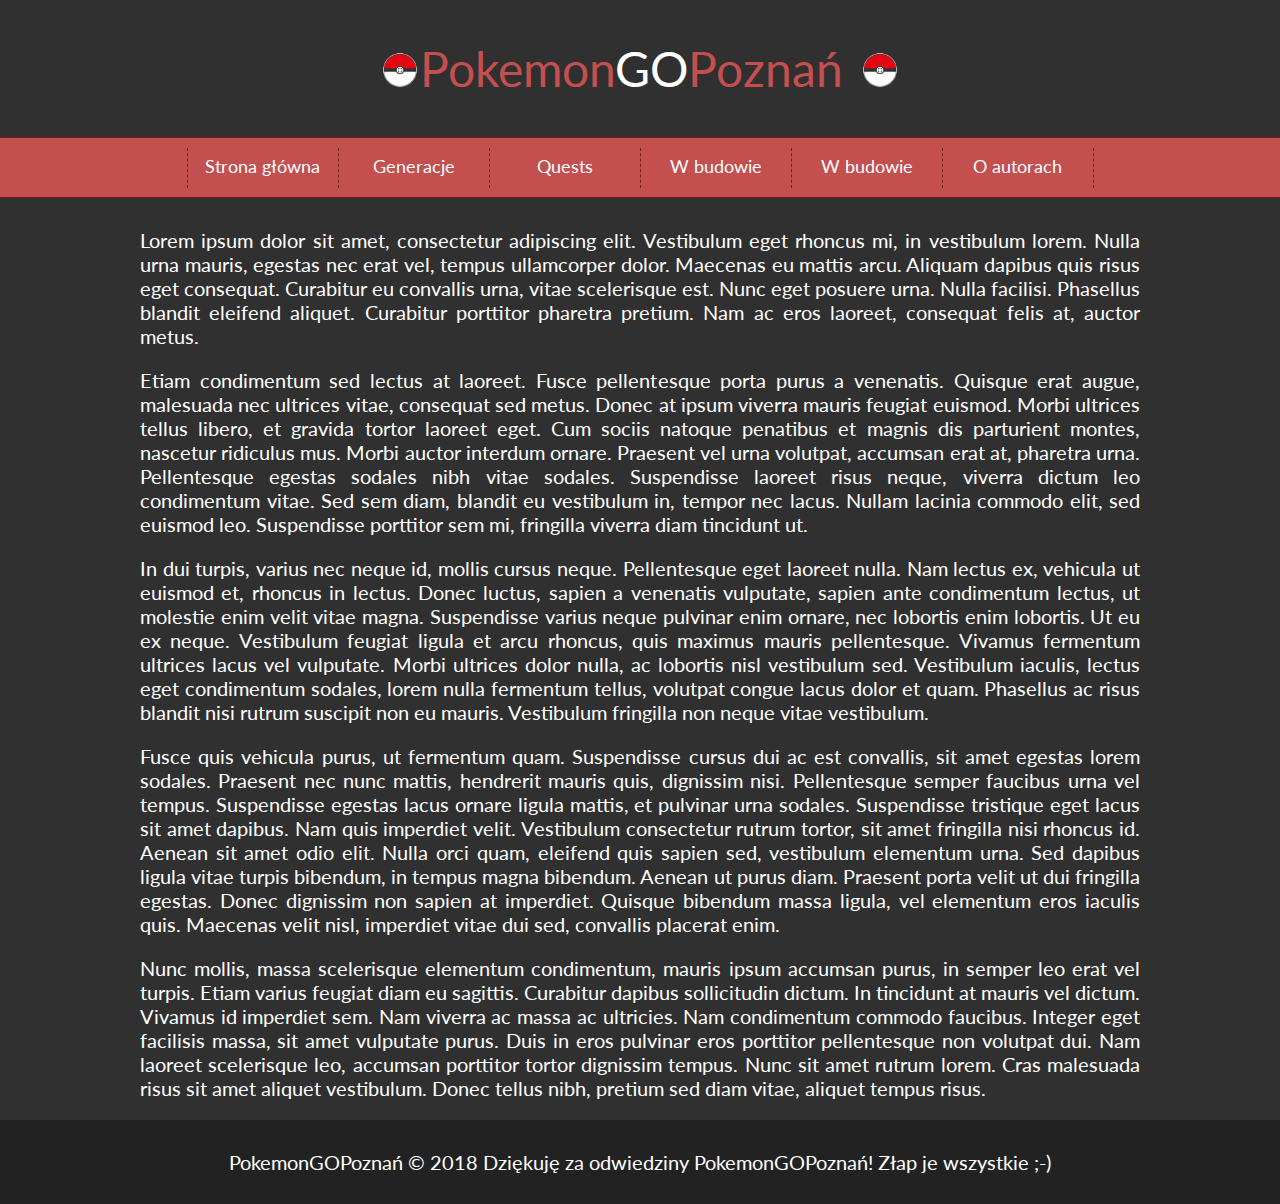
<file: index.html>
<!DOCTYPE HTML>
<html lang="pl">
<head>

<!-- http://pokemongopoznan.5v.pl/ -->

	<meta charset="utf-8" />
	<meta http-equiv="X-UA-Compatible" content="IE=edge,chrome=1" />

	<title>Pokemon GO Poznań</title>

	<meta name="description" content="Serwis o Pokemon GO" />
	<meta name="keywords" content="Pokemon, GO, Pokemon GO, Poradnik, Generation, Generacje, Tutorial, Poznań, Poznan, Misje, Research" />

	<link href="style.css" rel="stylesheet" type="text/css" />
	<link href='http://fonts.googleapis.com/css?family=Lato:400,700&subset=latin,latin-ext' rel='stylesheet' type='text/css'>

	<link href="css/fontello.css" rel="stylesheet" type="text/css" />

</head>

<body>

	<div class="wrapper">
		<div class="header">

			<div class="logo" >
				<img class="pokeball" src="image/pokeball.png" style="float: left;"/>
				<span style="color: #c34f4f">Pokemon</span>GO<span style="color: #c34f4f">Poznań</span>
				<img class="pokeball" src="image/pokeball.png" style="float: right;"/>
				<div style="clear:both;"></div>

			</div>
		</div>
		<div class="nav">
			<ol>
				<li><a href="index.html">Strona główna</a></li>
				<li><a href="#">Generacje</a>
					<ul>
						<li><a href="generation1.html">Generacja 1</a></li>
						<li><a href="generation2.html">Generacja 2</a></li>
						<li><a href="generation3.html">Generacja 3</a></li>
						<li><a href="generation4.html">Generacja 4</a></li>
					</ul>
				</li>
				<li><a href="#">Quests</a>
					<ul>
						<li><a href="researchrewards.html">Research rewards</a></li>
						<li><a href="#">W budowie</a></li>
						<li><a href="#">W budowie</a></li>
						<li><a href="#">W budowie</a></li>
					</ul>
				</li>
				<li><a href="#">W budowie</a>
					<ul>
						<li><a href="#">W budowie</a></li>
						<li><a href="#">W budowie</a></li>
						<li><a href="#">W budowie</a></li>
						<li><a href="#">W budowie</a></li>
					</ul>
				</li>
				<li><a href="#">W budowie</a>
					<ul>
						<li><a href="#">W budowie</a></li>
						<li><a href="#">W budowie</a></li>
						<li><a href="#">W budowie</a></li>
						<li><a href="#">W budowie</a></li>
					</ul>
				</li>
				<li><a href="oautorze.html">O autorach</a></li>
			</ol>

		</div>

		<div class="content">
			
			<p>Lorem ipsum dolor sit amet, consectetur adipiscing elit. Vestibulum eget rhoncus mi, in vestibulum lorem. Nulla urna mauris, egestas nec erat vel, tempus ullamcorper dolor. Maecenas eu mattis arcu. Aliquam dapibus quis risus eget consequat. Curabitur eu convallis urna, vitae scelerisque est. Nunc eget posuere urna. Nulla facilisi. Phasellus blandit eleifend aliquet. Curabitur porttitor pharetra pretium. Nam ac eros laoreet, consequat felis at, auctor metus.</p>

			<p>Etiam condimentum sed lectus at laoreet. Fusce pellentesque porta purus a venenatis. Quisque erat augue, malesuada nec ultrices vitae, consequat sed metus. Donec at ipsum viverra mauris feugiat euismod. Morbi ultrices tellus libero, et gravida tortor laoreet eget. Cum sociis natoque penatibus et magnis dis parturient montes, nascetur ridiculus mus. Morbi auctor interdum ornare. Praesent vel urna volutpat, accumsan erat at, pharetra urna. Pellentesque egestas sodales nibh vitae sodales. Suspendisse laoreet risus neque, viverra dictum leo condimentum vitae. Sed sem diam, blandit eu vestibulum in, tempor nec lacus. Nullam lacinia commodo elit, sed euismod leo. Suspendisse porttitor sem mi, fringilla viverra diam tincidunt ut.</p>

			<p>In dui turpis, varius nec neque id, mollis cursus neque. Pellentesque eget laoreet nulla. Nam lectus ex, vehicula ut euismod et, rhoncus in lectus. Donec luctus, sapien a venenatis vulputate, sapien ante condimentum lectus, ut molestie enim velit vitae magna. Suspendisse varius neque pulvinar enim ornare, nec lobortis enim lobortis. Ut eu ex neque. Vestibulum feugiat ligula et arcu rhoncus, quis maximus mauris pellentesque. Vivamus fermentum ultrices lacus vel vulputate. Morbi ultrices dolor nulla, ac lobortis nisl vestibulum sed. Vestibulum iaculis, lectus eget condimentum sodales, lorem nulla fermentum tellus, volutpat congue lacus dolor et quam. Phasellus ac risus blandit nisi rutrum suscipit non eu mauris. Vestibulum fringilla non neque vitae vestibulum.</p>

			<p>Fusce quis vehicula purus, ut fermentum quam. Suspendisse cursus dui ac est convallis, sit amet egestas lorem sodales. Praesent nec nunc mattis, hendrerit mauris quis, dignissim nisi. Pellentesque semper faucibus urna vel tempus. Suspendisse egestas lacus ornare ligula mattis, et pulvinar urna sodales. Suspendisse tristique eget lacus sit amet dapibus. Nam quis imperdiet velit. Vestibulum consectetur rutrum tortor, sit amet fringilla nisi rhoncus id. Aenean sit amet odio elit. Nulla orci quam, eleifend quis sapien sed, vestibulum elementum urna. Sed dapibus ligula vitae turpis bibendum, in tempus magna bibendum. Aenean ut purus diam. Praesent porta velit ut dui fringilla egestas. Donec dignissim non sapien at imperdiet. Quisque bibendum massa ligula, vel elementum eros iaculis quis. Maecenas velit nisl, imperdiet vitae dui sed, convallis placerat enim.</p>

			<p>Nunc mollis, massa scelerisque elementum condimentum, mauris ipsum accumsan purus, in semper leo erat vel turpis. Etiam varius feugiat diam eu sagittis. Curabitur dapibus sollicitudin dictum. In tincidunt at mauris vel dictum. Vivamus id imperdiet sem. Nam viverra ac massa ac ultricies. Nam condimentum commodo faucibus. Integer eget facilisis massa, sit amet vulputate purus. Duis in eros pulvinar eros porttitor pellentesque non volutpat dui. Nam laoreet scelerisque leo, accumsan porttitor tortor dignissim tempus. Nunc sit amet rutrum lorem. Cras malesuada risus sit amet aliquet vestibulum. Donec tellus nibh, pretium sed diam vitae, aliquet tempus risus.</p>
		</div>
	<!--
		<div class="socials">
			<div class="socialdivs">
				<div class="fb">
					<i class="icon-facebook"></i>
				</div>
				<div class="yt">
					<i class="icon-youtube"></i>
				</div>
				<div class="tw">
					<i class="icon-twitter"></i>
				</div>
				<div class="gplus">
					<i class="icon-gplus"></i>
				</div>
				<div style="clear:both"></div>
			</div>
		</div>
	-->
		<div class="footer">PokemonGOPoznań &copy; 2018 Dziękuję za odwiedziny PokemonGOPoznań! Złap je wszystkie ;-) </div>
	</div>

	<script src="jquery-1.11.3.min.js"></script>

	<script>

	$(document).ready(function() {
	var NavY = $('.nav').offset().top;

	var stickyNav = function(){
	var ScrollY = $(window).scrollTop();

	if (ScrollY > NavY) {
		$('.nav').addClass('sticky');
	} else {
		$('.nav').removeClass('sticky');
	}
	};

	stickyNav();

	$(window).scroll(function() {
		stickyNav();
	});
	});

</script>

</body>
</html>
</file>
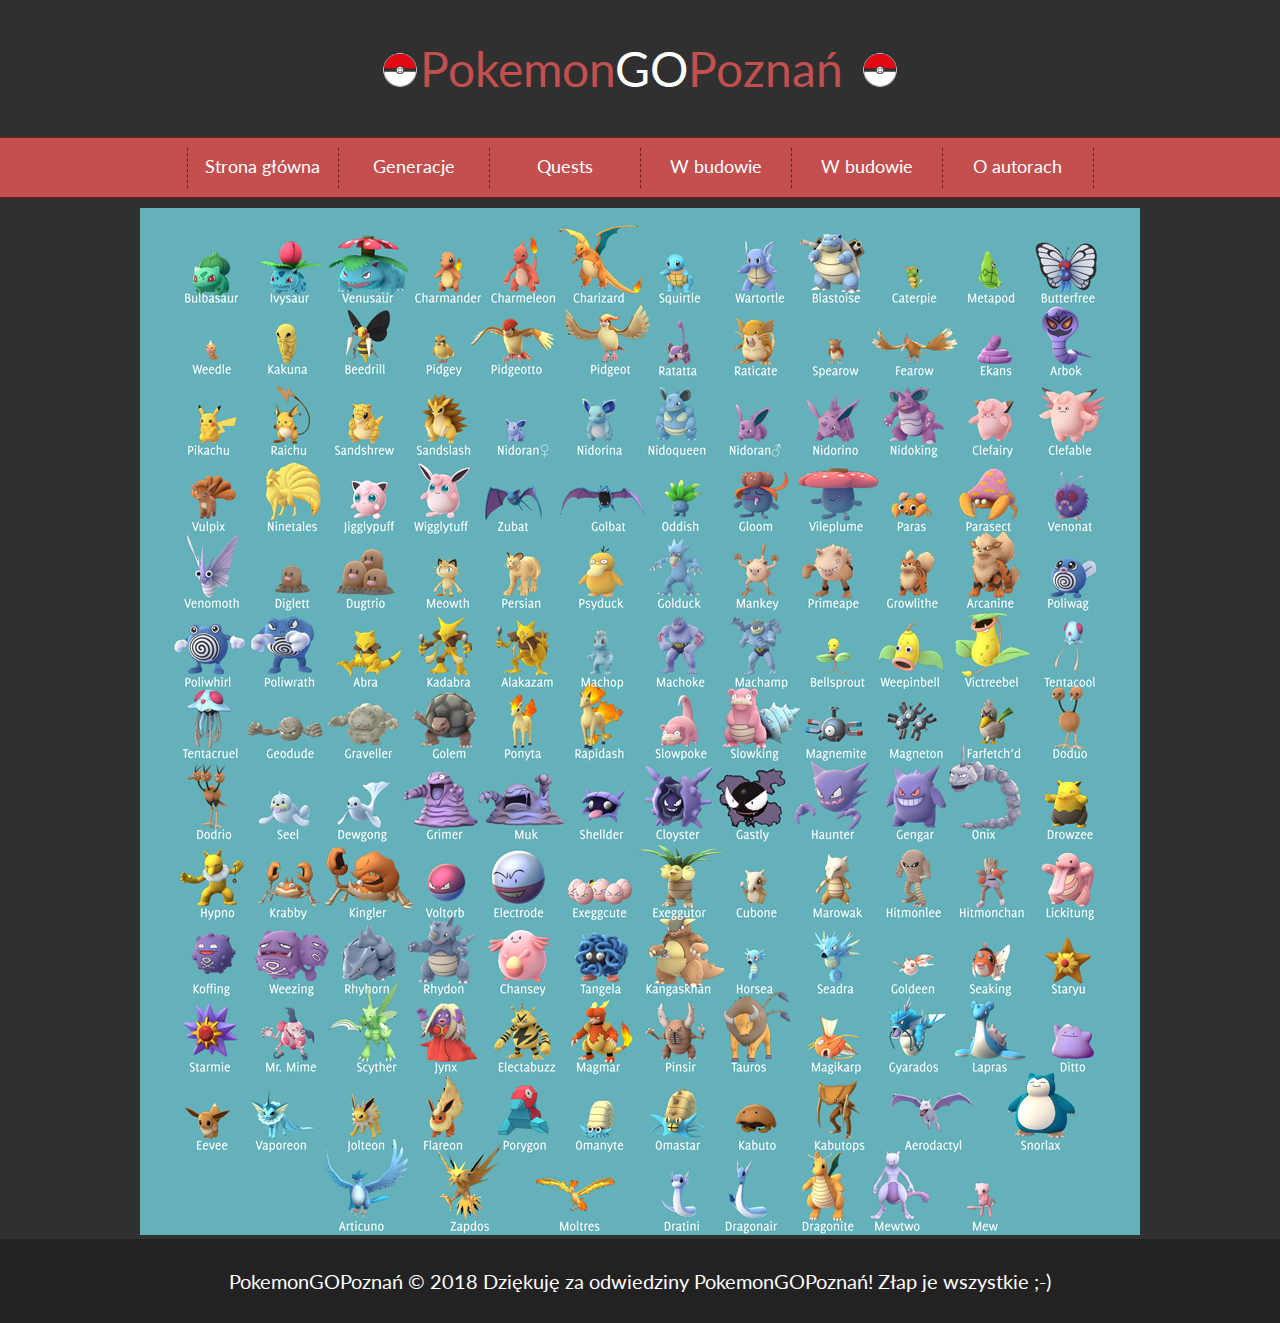
<file: generation1.html>
<!DOCTYPE HTML>
<html lang="pl">
<head>

	<meta charset="utf-8" />
	<meta http-equiv="X-UA-Compatible" content="IE=edge,chrome=1" />
	
	<title>Pokemon GO</title>
	
	<meta name="description" content="Serwis o Pokemon GO" />
	<meta name="keywords" content="Pokemon, GO, Pokemon GO, Poradnik, Generation, Generacje, Tutorial" />
	
	<link href="style.css" rel="stylesheet" type="text/css" />
	<link href='http://fonts.googleapis.com/css?family=Lato:400,700&subset=latin,latin-ext' rel='stylesheet' type='text/css'>
	
	<link href="css/fontello.css" rel="stylesheet" type="text/css" />
	
</head>

<body>

	<div class="wrapper">
		<div class="header">
		
			<div class="logo" >
				<img class="pokeball" src="image/pokeball.png" style="float: left;"/>
				<span style="color: #c34f4f">Pokemon</span>GO<span style="color: #c34f4f">Poznań</span>
				<img class="pokeball" src="image/pokeball.png" style="float: right;"/>
				<div style="clear:both;"></div>
			</div>
		</div>
		<div class="nav">
			<ol>
				<li><a href="index.html">Strona główna</a></li>
				<li><a href="#">Generacje</a>
					<ul>
						<li><a href="generation1.html">Generacja 1</a></li>
						<li><a href="generation2.html">Generacja 2</a></li>
						<li><a href="generation3.html">Generacja 3</a></li>
						<li><a href="generation4.html">Generacja 4</a></li>
					</ul>
				</li>
				<li><a href="#">Quests</a>
					<ul>
						<li><a href="researchrewards.html">Research rewards</a></li>
						<li><a href="#">W budowie</a></li>
						<li><a href="#">W budowie</a></li>
						<li><a href="#">W budowie</a></li>
					</ul>
				</li>
				<li><a href="#">W budowie</a>
					<ul>
						<li><a href="#">W budowie</a></li>
						<li><a href="#">W budowie</a></li>
						<li><a href="#">W budowie</a></li>
						<li><a href="#">W budowie</a></li>
					</ul>
				</li>
				<li><a href="#">W budowie</a>
					<ul>
						<li><a href="#">W budowie</a></li>
						<li><a href="#">W budowie</a></li>
						<li><a href="#">W budowie</a></li>
						<li><a href="#">W budowie</a></li>
					</ul>
				</li>
				<li><a href="oautorze.html">O autorach</a></li>
			</ol>
		
		</div>
		
		<div class="content">
			<img src="image/generation1.jpeg">
		</div>
	<!--	
		<div class="socials">
			<div class="socialdivs">
				<div class="fb">
					<i class="icon-facebook"></i>
				</div>
				<div class="yt">
					<i class="icon-youtube"></i>
				</div>
				<div class="tw">
					<i class="icon-twitter"></i>
				</div>
				<div class="gplus">
					<i class="icon-gplus"></i>
				</div>
				<div style="clear:both"></div>
			</div>
		</div>
	-->	
		<div class="footer">PokemonGOPoznań &copy; 2018 Dziękuję za odwiedziny PokemonGOPoznań! Złap je wszystkie ;-) </div>
	</div>
	
	<script src="jquery-1.11.3.min.js"></script>
	
	<script>

	$(document).ready(function() {
	var NavY = $('.nav').offset().top;
	 
	var stickyNav = function(){
	var ScrollY = $(window).scrollTop();
		  
	if (ScrollY > NavY) { 
		$('.nav').addClass('sticky');
	} else {
		$('.nav').removeClass('sticky'); 
	}
	};
	 
	stickyNav();
	 
	$(window).scroll(function() {
		stickyNav();
	});
	});
	
</script>
	
</body>
</html>
</file>
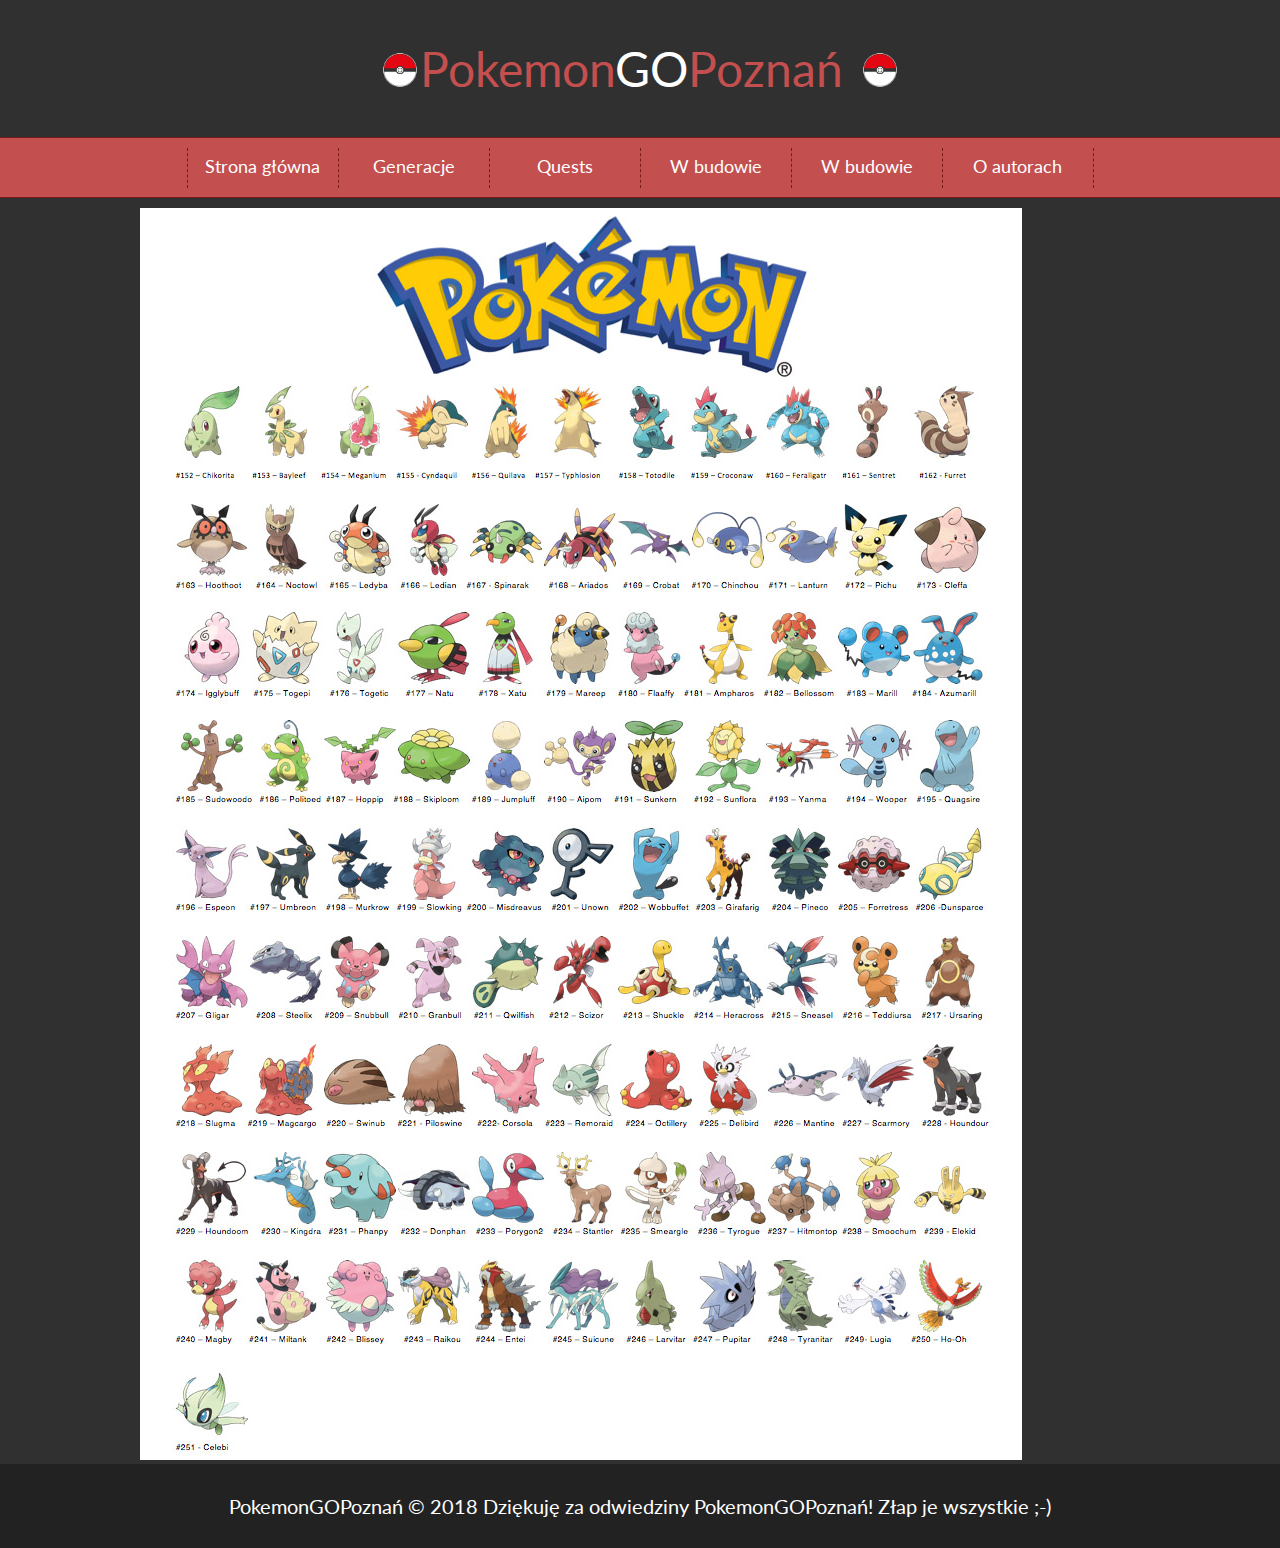
<file: generation2.html>
<!DOCTYPE HTML>
<html lang="pl">
<head>

	<meta charset="utf-8" />
	<meta http-equiv="X-UA-Compatible" content="IE=edge,chrome=1" />
	
	<title>Pokemon GO</title>
	
	<meta name="description" content="Serwis o Pokemon GO" />
	<meta name="keywords" content="Pokemon, GO, Pokemon GO, Poradnik, Generation, Generacje, Tutorial" />
	
	<link href="style.css" rel="stylesheet" type="text/css" />
	<link href='http://fonts.googleapis.com/css?family=Lato:400,700&subset=latin,latin-ext' rel='stylesheet' type='text/css'>
	
	<link href="css/fontello.css" rel="stylesheet" type="text/css" />
	
</head>

<body>

	<div class="wrapper">
		<div class="header">
		
			<div class="logo" >
				<img class="pokeball" src="image/pokeball.png" style="float: left;"/>
				<span style="color: #c34f4f">Pokemon</span>GO<span style="color: #c34f4f">Poznań</span>
				<img class="pokeball" src="image/pokeball.png" style="float: right;"/>
				<div style="clear:both;"></div>
			</div>
		</div>
		<div class="nav">
			<ol>
				<li><a href="index.html">Strona główna</a></li>
				<li><a href="#">Generacje</a>
					<ul>
						<li><a href="generation1.html">Generacja 1</a></li>
						<li><a href="generation2.html">Generacja 2</a></li>
						<li><a href="generation3.html">Generacja 3</a></li>
						<li><a href="generation4.html">Generacja 4</a></li>
					</ul>
				</li>
				<li><a href="#">Quests</a>
					<ul>
						<li><a href="researchrewards.html">Research rewards</a></li>
						<li><a href="#">W budowie</a></li>
						<li><a href="#">W budowie</a></li>
						<li><a href="#">W budowie</a></li>
					</ul>
				</li>
				<li><a href="#">W budowie</a>
					<ul>
						<li><a href="#">W budowie</a></li>
						<li><a href="#">W budowie</a></li>
						<li><a href="#">W budowie</a></li>
						<li><a href="#">W budowie</a></li>
					</ul>
				</li>
				<li><a href="#">W budowie</a>
					<ul>
						<li><a href="#">W budowie</a></li>
						<li><a href="#">W budowie</a></li>
						<li><a href="#">W budowie</a></li>
						<li><a href="#">W budowie</a></li>
					</ul>
				</li>
				<li><a href="oautorze.html">O autorach</a></li>
			</ol>
		
		</div>
		
		<div class="content">
			<img src="image/generation2.jpg">
		</div>
	<!--	
		<div class="socials">
			<div class="socialdivs">
				<div class="fb">
					<i class="icon-facebook"></i>
				</div>
				<div class="yt">
					<i class="icon-youtube"></i>
				</div>
				<div class="tw">
					<i class="icon-twitter"></i>
				</div>
				<div class="gplus">
					<i class="icon-gplus"></i>
				</div>
				<div style="clear:both"></div>
			</div>
		</div>
	-->	
		<div class="footer">PokemonGOPoznań &copy; 2018 Dziękuję za odwiedziny PokemonGOPoznań! Złap je wszystkie ;-) </div>
	</div>
	
	<script src="jquery-1.11.3.min.js"></script>
	
	<script>

	$(document).ready(function() {
	var NavY = $('.nav').offset().top;
	 
	var stickyNav = function(){
	var ScrollY = $(window).scrollTop();
		  
	if (ScrollY > NavY) { 
		$('.nav').addClass('sticky');
	} else {
		$('.nav').removeClass('sticky'); 
	}
	};
	 
	stickyNav();
	 
	$(window).scroll(function() {
		stickyNav();
	});
	});
	
</script>
	
</body>
</html>
</file>
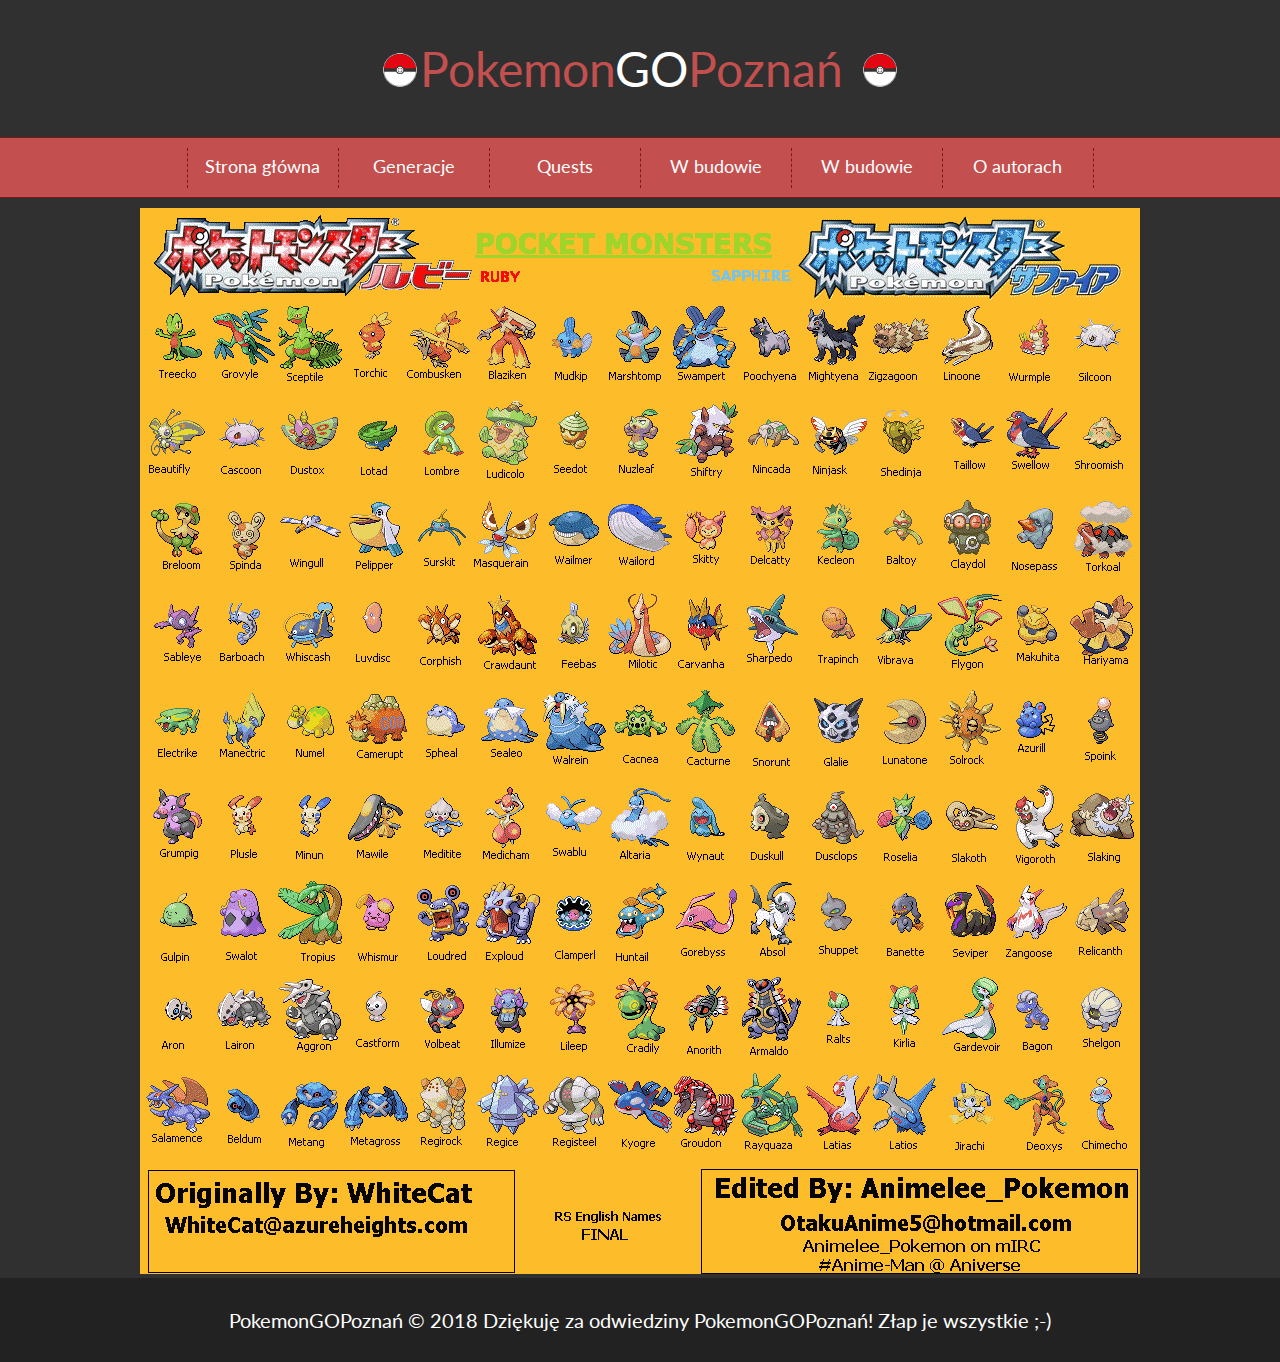
<file: generation3.html>
<!DOCTYPE HTML>
<html lang="pl">
<head>

	<meta charset="utf-8" />
	<meta http-equiv="X-UA-Compatible" content="IE=edge,chrome=1" />
	
	<title>Pokemon GO</title>
	
	<meta name="description" content="Serwis o Pokemon GO" />
	<meta name="keywords" content="Pokemon, GO, Pokemon GO, Poradnik, Generation, Generacje, Tutorial" />
	
	<link href="style.css" rel="stylesheet" type="text/css" />
	<link href='http://fonts.googleapis.com/css?family=Lato:400,700&subset=latin,latin-ext' rel='stylesheet' type='text/css'>
	
	<link href="css/fontello.css" rel="stylesheet" type="text/css" />
	
</head>

<body>

	<div class="wrapper">
		<div class="header">
		
			<div class="logo" >
				<img class="pokeball" src="image/pokeball.png" style="float: left;"/>
				<span style="color: #c34f4f">Pokemon</span>GO<span style="color: #c34f4f">Poznań</span>
				<img class="pokeball" src="image/pokeball.png" style="float: right;"/>
				<div style="clear:both;"></div>
			</div>
		</div>
		<div class="nav">
			<ol>
				<li><a href="index.html">Strona główna</a></li>
				<li><a href="#">Generacje</a>
					<ul>
						<li><a href="generation1.html">Generacja 1</a></li>
						<li><a href="generation2.html">Generacja 2</a></li>
						<li><a href="generation3.html">Generacja 3</a></li>
						<li><a href="generation4.html">Generacja 4</a></li>
					</ul>
				</li>
				<li><a href="#">Quests</a>
					<ul>
						<li><a href="researchrewards.html">Research rewards</a></li>
						<li><a href="#">W budowie</a></li>
						<li><a href="#">W budowie</a></li>
						<li><a href="#">W budowie</a></li>
					</ul>
				</li>
				<li><a href="#">W budowie</a>
					<ul>
						<li><a href="#">W budowie</a></li>
						<li><a href="#">W budowie</a></li>
						<li><a href="#">W budowie</a></li>
						<li><a href="#">W budowie</a></li>
					</ul>
				</li>
				<li><a href="#">W budowie</a>
					<ul>
						<li><a href="#">W budowie</a></li>
						<li><a href="#">W budowie</a></li>
						<li><a href="#">W budowie</a></li>
						<li><a href="#">W budowie</a></li>
					</ul>
				</li>
				<li><a href="oautorze.html">O autorach</a></li>
			</ol>
		
		</div>
		
		<div class="content">
			<img src="image/generation3.gif">
		</div>
	<!--	
		<div class="socials">
			<div class="socialdivs">
				<div class="fb">
					<i class="icon-facebook"></i>
				</div>
				<div class="yt">
					<i class="icon-youtube"></i>
				</div>
				<div class="tw">
					<i class="icon-twitter"></i>
				</div>
				<div class="gplus">
					<i class="icon-gplus"></i>
				</div>
				<div style="clear:both"></div>
			</div>
		</div>
	-->	
		<div class="footer">PokemonGOPoznań &copy; 2018 Dziękuję za odwiedziny PokemonGOPoznań! Złap je wszystkie ;-) </div>
	</div>
	
	<script src="jquery-1.11.3.min.js"></script>
	
	<script>

	$(document).ready(function() {
	var NavY = $('.nav').offset().top;
	 
	var stickyNav = function(){
	var ScrollY = $(window).scrollTop();
		  
	if (ScrollY > NavY) { 
		$('.nav').addClass('sticky');
	} else {
		$('.nav').removeClass('sticky'); 
	}
	};
	 
	stickyNav();
	 
	$(window).scroll(function() {
		stickyNav();
	});
	});
	
</script>
	
</body>
</html>
</file>
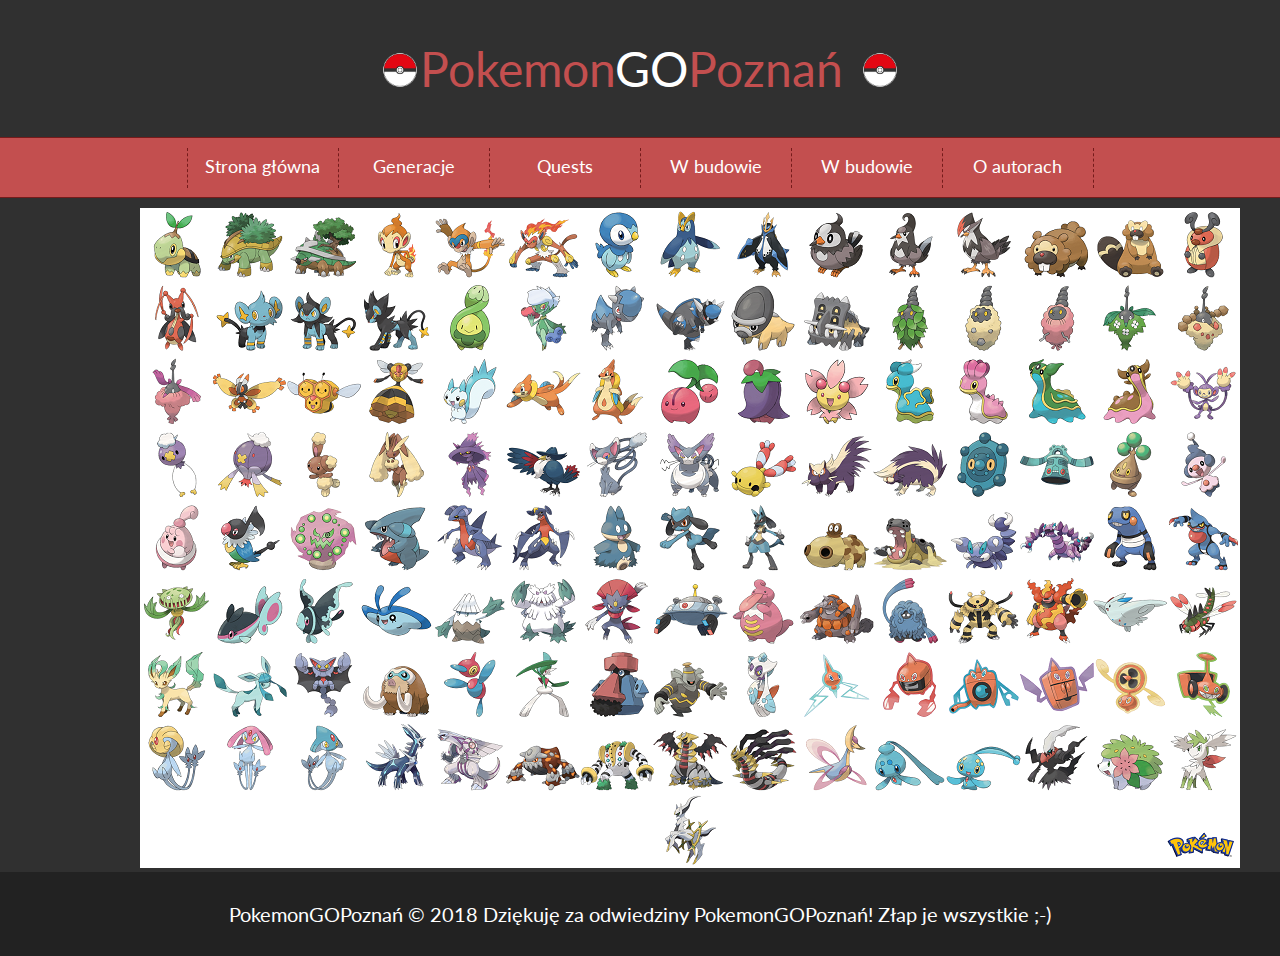
<file: generation4.html>
<!DOCTYPE HTML>
<html lang="pl">
<head>

	<meta charset="utf-8" />
	<meta http-equiv="X-UA-Compatible" content="IE=edge,chrome=1" />
	
	<title>Pokemon GO</title>
	
	<meta name="description" content="Serwis o Pokemon GO" />
	<meta name="keywords" content="Pokemon, GO, Pokemon GO, Poradnik, Generation, Generacje, Tutorial" />
	
	<link href="style.css" rel="stylesheet" type="text/css" />
	<link href='http://fonts.googleapis.com/css?family=Lato:400,700&subset=latin,latin-ext' rel='stylesheet' type='text/css'>
	
	<link href="css/fontello.css" rel="stylesheet" type="text/css" />
	
</head>

<body>

	<div class="wrapper">
		<div class="header">
		
			<div class="logo" >
				<img class="pokeball" src="image/pokeball.png" style="float: left;"/>
				<span style="color: #c34f4f">Pokemon</span>GO<span style="color: #c34f4f">Poznań</span>
				<img class="pokeball" src="image/pokeball.png" style="float: right;"/>
				<div style="clear:both;"></div>
			</div>
		</div>
		<div class="nav">
			<ol>
				<li><a href="index.html">Strona główna</a></li>
				<li><a href="#">Generacje</a>
					<ul>
						<li><a href="generation1.html">Generacja 1</a></li>
						<li><a href="generation2.html">Generacja 2</a></li>
						<li><a href="generation3.html">Generacja 3</a></li>
						<li><a href="generation4.html">Generacja 4</a></li>
					</ul>
				</li>
				<li><a href="#">Quests</a>
					<ul>
						<li><a href="researchrewards.html">Research rewards</a></li>
						<li><a href="#">W budowie</a></li>
						<li><a href="#">W budowie</a></li>
						<li><a href="#">W budowie</a></li>
					</ul>
				</li>
				<li><a href="#">W budowie</a>
					<ul>
						<li><a href="#">W budowie</a></li>
						<li><a href="#">W budowie</a></li>
						<li><a href="#">W budowie</a></li>
						<li><a href="#">W budowie</a></li>
					</ul>
				</li>
				<li><a href="#">W budowie</a>
					<ul>
						<li><a href="#">W budowie</a></li>
						<li><a href="#">W budowie</a></li>
						<li><a href="#">W budowie</a></li>
						<li><a href="#">W budowie</a></li>
					</ul>
				</li>
				<li><a href="oautorze.html">O autorach</a></li>
			</ol>
		
		</div>
		
		<div class="content">
			<img src="image/generation4.png">
		</div>
	<!--	
		<div class="socials">
			<div class="socialdivs">
				<div class="fb">
					<i class="icon-facebook"></i>
				</div>
				<div class="yt">
					<i class="icon-youtube"></i>
				</div>
				<div class="tw">
					<i class="icon-twitter"></i>
				</div>
				<div class="gplus">
					<i class="icon-gplus"></i>
				</div>
				<div style="clear:both"></div>
			</div>
		</div>
	-->	
		<div class="footer">PokemonGOPoznań &copy; 2018 Dziękuję za odwiedziny PokemonGOPoznań! Złap je wszystkie ;-) </div>
	</div>
	
	<script src="jquery-1.11.3.min.js"></script>
	
	<script>

	$(document).ready(function() {
	var NavY = $('.nav').offset().top;
	 
	var stickyNav = function(){
	var ScrollY = $(window).scrollTop();
		  
	if (ScrollY > NavY) { 
		$('.nav').addClass('sticky');
	} else {
		$('.nav').removeClass('sticky'); 
	}
	};
	 
	stickyNav();
	 
	$(window).scroll(function() {
		stickyNav();
	});
	});
	
</script>
	
</body>
</html>
</file>
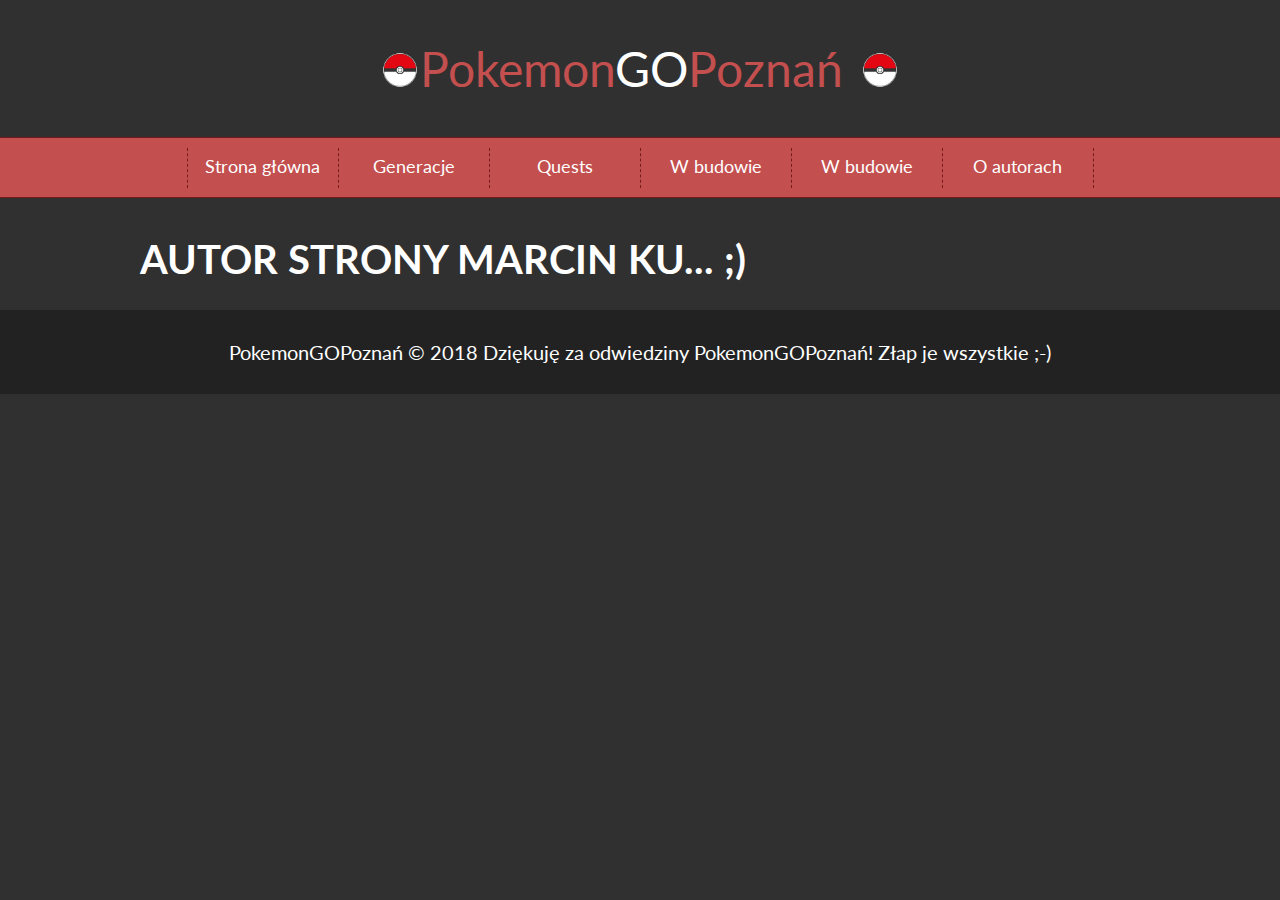
<file: oautorze.html>
<!DOCTYPE HTML>
<html lang="pl">
<head>

	<meta charset="utf-8" />
	<meta http-equiv="X-UA-Compatible" content="IE=edge,chrome=1" />
	
	<title>Pokemon GO Poznań</title>
	
	<meta name="description" content="Serwis o Pokemon GO" />
	<meta name="keywords" content="Pokemon, GO, Pokemon GO, Poradnik, Generation, Generacje, Tutorial, Poznań, Poznan, Misje, Research" />
	
	<link href="style.css" rel="stylesheet" type="text/css" />
	<link href='http://fonts.googleapis.com/css?family=Lato:400,700&subset=latin,latin-ext' rel='stylesheet' type='text/css'>
	
	<link href="css/fontello.css" rel="stylesheet" type="text/css" />
	
</head>

<body>

	<div class="wrapper">
		<div class="header">
		
			<div class="logo" >
				<img class="pokeball" src="image/pokeball.png" style="float: left;"/>
				<span style="color: #c34f4f">Pokemon</span>GO<span style="color: #c34f4f">Poznań</span>
				<img class="pokeball" src="image/pokeball.png" style="float: right;"/>
				<div style="clear:both;"></div>
			</div>
		</div>
		<div class="nav">
			<ol>
				<li><a href="index.html">Strona główna</a></li>
				<li><a href="#">Generacje</a>
					<ul>
						<li><a href="generation1.html">Generacja 1</a></li>
						<li><a href="generation2.html">Generacja 2</a></li>
						<li><a href="generation3.html">Generacja 3</a></li>
						<li><a href="generation4.html">Generacja 4</a></li>
					</ul>
				</li>
				<li><a href="#">Quests</a>
					<ul>
						<li><a href="researchrewards.html">Research rewards</a></li>
						<li><a href="#">W budowie</a></li>
						<li><a href="#">W budowie</a></li>
						<li><a href="#">W budowie</a></li>
					</ul>
				</li>
				<li><a href="#">W budowie</a>
					<ul>
						<li><a href="#">W budowie</a></li>
						<li><a href="#">W budowie</a></li>
						<li><a href="#">W budowie</a></li>
						<li><a href="#">W budowie</a></li>
					</ul>
				</li>
				<li><a href="#">W budowie</a>
					<ul>
						<li><a href="#">W budowie</a></li>
						<li><a href="#">W budowie</a></li>
						<li><a href="#">W budowie</a></li>
						<li><a href="#">W budowie</a></li>
					</ul>
				</li>
				<li><a href="oautorze.html">O autorach</a></li>
			</ol>
		
		</div>
		
		<div class="content">
			<h1> AUTOR STRONY MARCIN KU... ;) </h1>
		</div>
	<!--	
		<div class="socials">
			<div class="socialdivs">
				<div class="fb">
					<i class="icon-facebook"></i>
				</div>
				<div class="yt">
					<i class="icon-youtube"></i>
				</div>
				<div class="tw">
					<i class="icon-twitter"></i>
				</div>
				<div class="gplus">
					<i class="icon-gplus"></i>
				</div>
				<div style="clear:both"></div>
			</div>
		</div>
	-->	
		<div class="footer">PokemonGOPoznań &copy; 2018 Dziękuję za odwiedziny PokemonGOPoznań! Złap je wszystkie ;-) </div>
	</div>
	
	<script src="jquery-1.11.3.min.js"></script>
	
	<script>

	$(document).ready(function() {
	var NavY = $('.nav').offset().top;
	 
	var stickyNav = function(){
	var ScrollY = $(window).scrollTop();
		  
	if (ScrollY > NavY) { 
		$('.nav').addClass('sticky');
	} else {
		$('.nav').removeClass('sticky'); 
	}
	};
	 
	stickyNav();
	 
	$(window).scroll(function() {
		stickyNav();
	});
	});
	
</script>
	
</body>
</html>
</file>
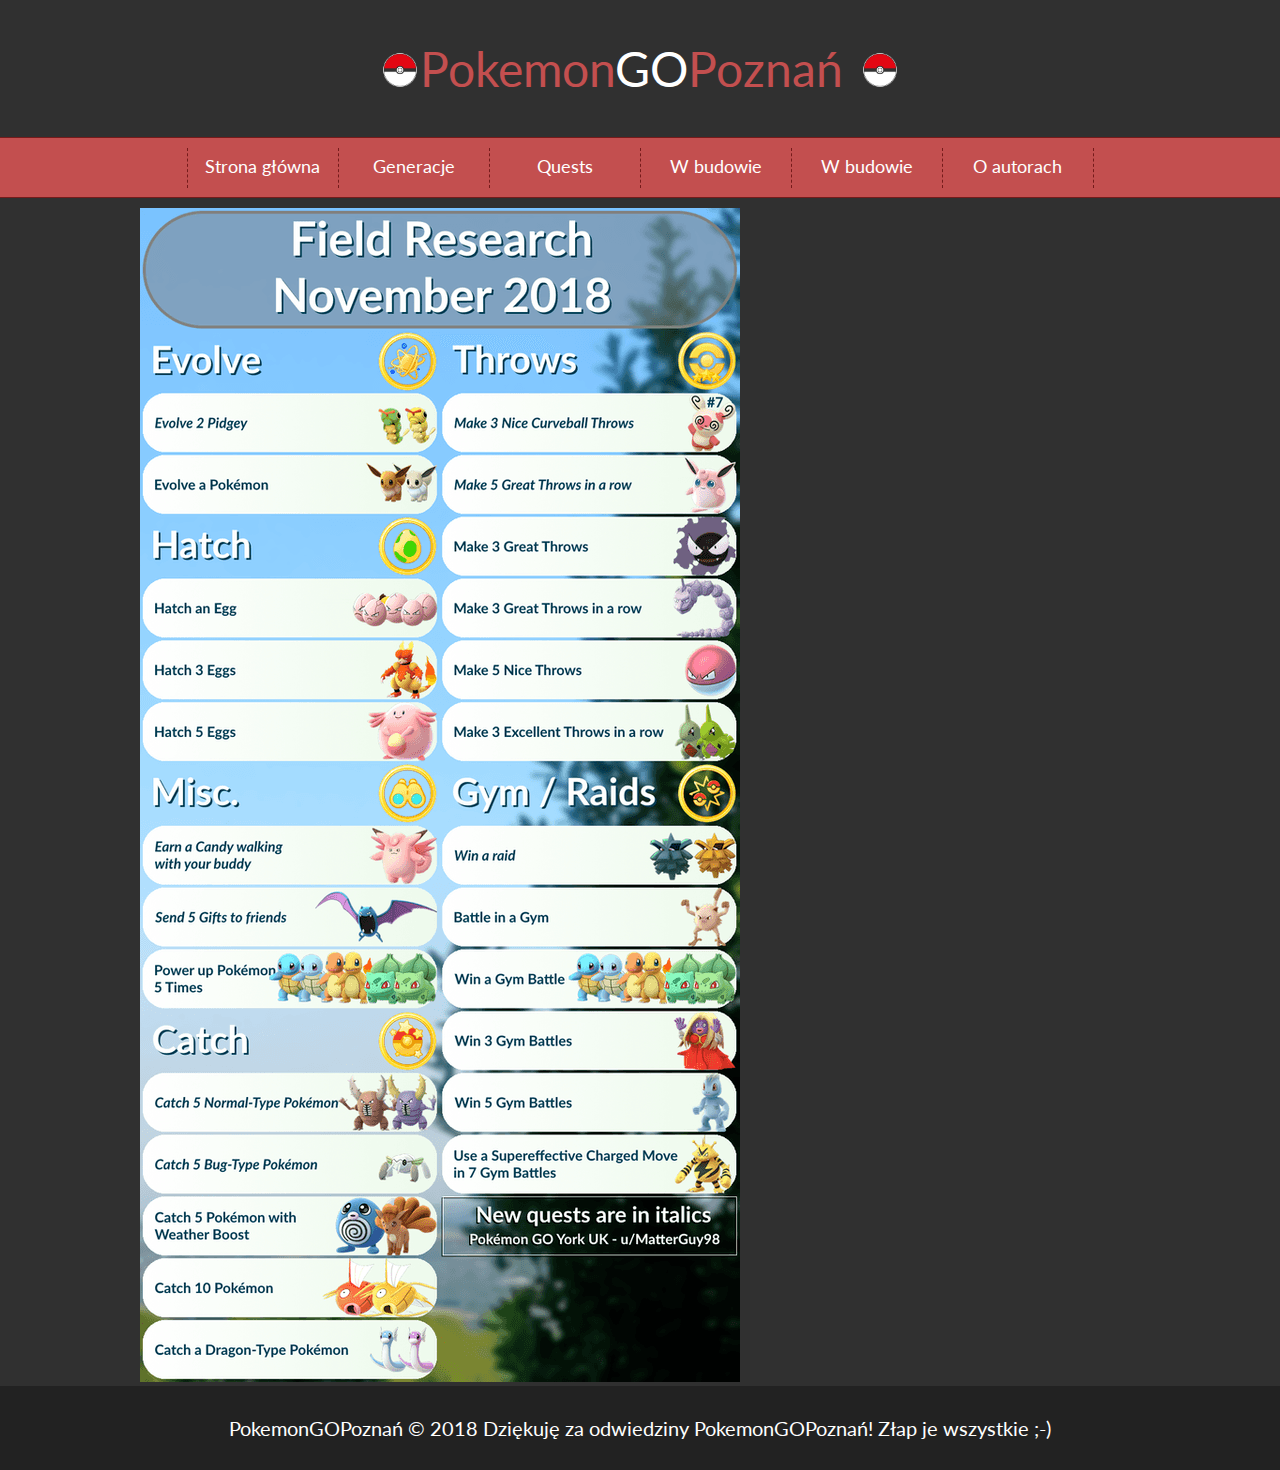
<file: researchrewards.html>
<!DOCTYPE HTML>
<html lang="pl">
<head>

	<meta charset="utf-8" />
	<meta http-equiv="X-UA-Compatible" content="IE=edge,chrome=1" />
	
	<title>Pokemon GO Poznań</title>
	
	<meta name="description" content="Serwis o Pokemon GO" />
	<meta name="keywords" content="Pokemon, GO, Pokemon GO, Poradnik, Generation, Generacje, Tutorial, Poznań, Poznan, Misje, Research" />
	
	<link href="style.css" rel="stylesheet" type="text/css" />
	<link href='http://fonts.googleapis.com/css?family=Lato:400,700&subset=latin,latin-ext' rel='stylesheet' type='text/css'>
	
	<link href="css/fontello.css" rel="stylesheet" type="text/css" />
	
</head>

<body>

	<div class="wrapper">
		<div class="header">
		
			<div class="logo" >
				<img class="pokeball" src="image/pokeball.png" style="float: left;"/>
				<span style="color: #c34f4f">Pokemon</span>GO<span style="color: #c34f4f">Poznań</span>
				<img class="pokeball" src="image/pokeball.png" style="float: right;"/>
				<div style="clear:both;"></div>
			</div>
		</div>
		<div class="nav">
			<ol>
				<li><a href="index.html">Strona główna</a></li>
				<li><a href="#">Generacje</a>
					<ul>
						<li><a href="generation1.html">Generacja 1</a></li>
						<li><a href="generation2.html">Generacja 2</a></li>
						<li><a href="generation3.html">Generacja 3</a></li>
						<li><a href="generation4.html">Generacja 4</a></li>
					</ul>
				</li>
				<li><a href="#">Quests</a>
					<ul>
						<li><a href="researchrewards.html">Research rewards</a></li>
						<li><a href="#">W budowie</a></li>
						<li><a href="#">W budowie</a></li>
						<li><a href="#">W budowie</a></li>
					</ul>
				</li>
				<li><a href="#">W budowie</a>
					<ul>
						<li><a href="#">W budowie</a></li>
						<li><a href="#">W budowie</a></li>
						<li><a href="#">W budowie</a></li>
						<li><a href="#">W budowie</a></li>
					</ul>
				</li>
				<li><a href="#">W budowie</a>
					<ul>
						<li><a href="#">W budowie</a></li>
						<li><a href="#">W budowie</a></li>
						<li><a href="#">W budowie</a></li>
						<li><a href="#">W budowie</a></li>
					</ul>
				</li>
				<li><a href="oautorze.html">O autorach</a></li>
			</ol>
		
		</div>
		
		<div class="content">
			<img src="image/researchrewards.png">
		</div>
	<!--	
		<div class="socials">
			<div class="socialdivs">
				<div class="fb">
					<i class="icon-facebook"></i>
				</div>
				<div class="yt">
					<i class="icon-youtube"></i>
				</div>
				<div class="tw">
					<i class="icon-twitter"></i>
				</div>
				<div class="gplus">
					<i class="icon-gplus"></i>
				</div>
				<div style="clear:both"></div>
			</div>
		</div>
	-->	
		<div class="footer">PokemonGOPoznań &copy; 2018 Dziękuję za odwiedziny PokemonGOPoznań! Złap je wszystkie ;-) </div>
	</div>
	
	<script src="jquery-1.11.3.min.js"></script>
	
	<script>

	$(document).ready(function() {
	var NavY = $('.nav').offset().top;
	 
	var stickyNav = function(){
	var ScrollY = $(window).scrollTop();
		  
	if (ScrollY > NavY) { 
		$('.nav').addClass('sticky');
	} else {
		$('.nav').removeClass('sticky'); 
	}
	};
	 
	stickyNav();
	 
	$(window).scroll(function() {
		stickyNav();
	});
	});
	
</script>
	
</body>
</html>
</file>
<file: style.css>
body
{
	background-color: #303030;
	color: #ffffff;
	font-family: 'Lato', sans-serif;
	font-size: 20px;
	margin: 0 !important;
}

.wrapper
{
	width: 100%;
}

.header
{
	width:1000px;
	*/background-image:url(image/logo.jpg);
	padding: 40px 0;
	margin-left: auto;
	margin-right: auto;
}

.logo
{
	
	width: 520px;
	font-size: 48px;
	margin-left: auto;
	margin-right: auto;
}

.nav
{ 
	width: 100%;
	padding: 10px 0;
	background-color: #c34f4f;
	text-align: center;
	border-top: 1px solid #751b1b;
	border-bottom: 1px solid #751b1b;
}

.content
{
	width: 1000px;
	margin-left: auto;
	margin-right: auto;
	text-align: justify;
	padding-top: 10px;
}

.socials
{
	width:100%;
	text-align: center;
	background-color: #292929;
}

.socialdivs
{
	width: 1000px;
	margin-left: auto;
	margin-right: auto;
}

.fb
{
	width: 250px;
	height: 155px;
	float:left;
}

.fb:hover
{
	background-color: #4668b3;
}

.yt
{
	width: 250px;
	height: 155px;
	float:left;
}

.yt:hover
{
	background-color: #d94348;
}

.tw
{
	width: 250px;
	height: 155px;
	float:left;
}

.tw:hover
{
	background-color: #3095d3;
}

.gplus
{
	width: 250px;
	height: 155px;
	float:left;
}

.gplus:hover
{
	background-color: #d95333;
}

.footer
{
	text-align: center;
	background-color: #222222;
	padding: 30px;
}

.sticky
{
	width: 100%;
	position: fixed;
	left: 0;
	top: 0;
	z-index: 100;
}

ol
{
	padding: 0;
	margin: 0;
	list-style-type: none;
	font-size: 18px;
	height: 35px;
	line-height: 200%;
	display: inline-block;
}

ol a
{
	color: #ffffff;
	text-decoration: none;
	display: block;
}

ol > li
{
	float: left;
	width: 150px;
	height: 40px;
	border-right: 1px dashed #751b1b;
}

ol > li:first-child
{
	border-left: 1px dashed #751b1b;
}

ol > li:hover
{
	background-color: #cf6969;
}

ol > li:hover > a
{
	color: #451717;
}

ol > li > ul
{
	list-style-type: none;
	padding: 0;
	margin: 0;
	height: 40px;
	display: none;
}

ol > li:hover > ul
{
	display: block;
}

ol > li > ul > li
{
	background-color:#cf6969;
	position: relative;
	z-index: 100;
	border-top: 1px dashed #751b1b;
}

ol > li > ul > li:hover
{
	background-color: #c34f4f;
}

ol > li > ul > li:hover > a
{
	color: #451717;
}

.pokeball
{
	hight: 40px;
	width: 40px;
	padding-top: 10px;
	
}
</file>
<file: css/fontello.css>
@font-face {
  font-family: 'fontello';
  src: url('../font/fontello.eot?49170314');
  src: url('../font/fontello.eot?49170314#iefix') format('embedded-opentype'),
       url('../font/fontello.woff?49170314') format('woff'),
       url('../font/fontello.ttf?49170314') format('truetype'),
       url('../font/fontello.svg?49170314#fontello') format('svg');
  font-weight: normal;
  font-style: normal;
}
/* Chrome hack: SVG is rendered more smooth in Windozze. 100% magic, uncomment if you need it. */
/* Note, that will break hinting! In other OS-es font will be not as sharp as it could be */
/*
@media screen and (-webkit-min-device-pixel-ratio:0) {
  @font-face {
    font-family: 'fontello';
    src: url('../font/fontello.svg?49170314#fontello') format('svg');
  }
}
*/
 
 [class^="icon-"]:before, [class*=" icon-"]:before {
  font-family: "fontello";
  font-style: normal;
  font-weight: normal;
  speak: none;
 
  display: inline-block;
  text-decoration: inherit;
  width: 1em;
  margin-right: .2em;
  text-align: center;
  /* opacity: .8; */
 
  /* For safety - reset parent styles, that can break glyph codes*/
  font-variant: normal;
  text-transform: none;
 
  /* fix buttons height, for twitter bootstrap */
  line-height: 1em;
 
  /* Animation center compensation - margins should be symmetric */
  /* remove if not needed */
  margin-left: .2em;
 
  /* you can be more comfortable with increased icons size */
  /* font-size: 120%; */
 
  /* Font smoothing. That was taken from TWBS */
  -webkit-font-smoothing: antialiased;
  -moz-osx-font-smoothing: grayscale;
 
  /* Uncomment for 3D effect */
  /* text-shadow: 1px 1px 1px rgba(127, 127, 127, 0.3); */
}
 
.icon-facebook:before { content: '\e800'; font-size: 72px; margin-top: 40px;} /* '' */
.icon-youtube:before { content: '\e801'; font-size: 72px; margin-top: 40px;} /* '' */
.icon-twitter:before { content: '\e802'; font-size: 72px; margin-top: 40px;} /* '' */
.icon-gplus:before { content: '\e803'; font-size: 72px; margin-top: 40px;} /* '' */
</file>
